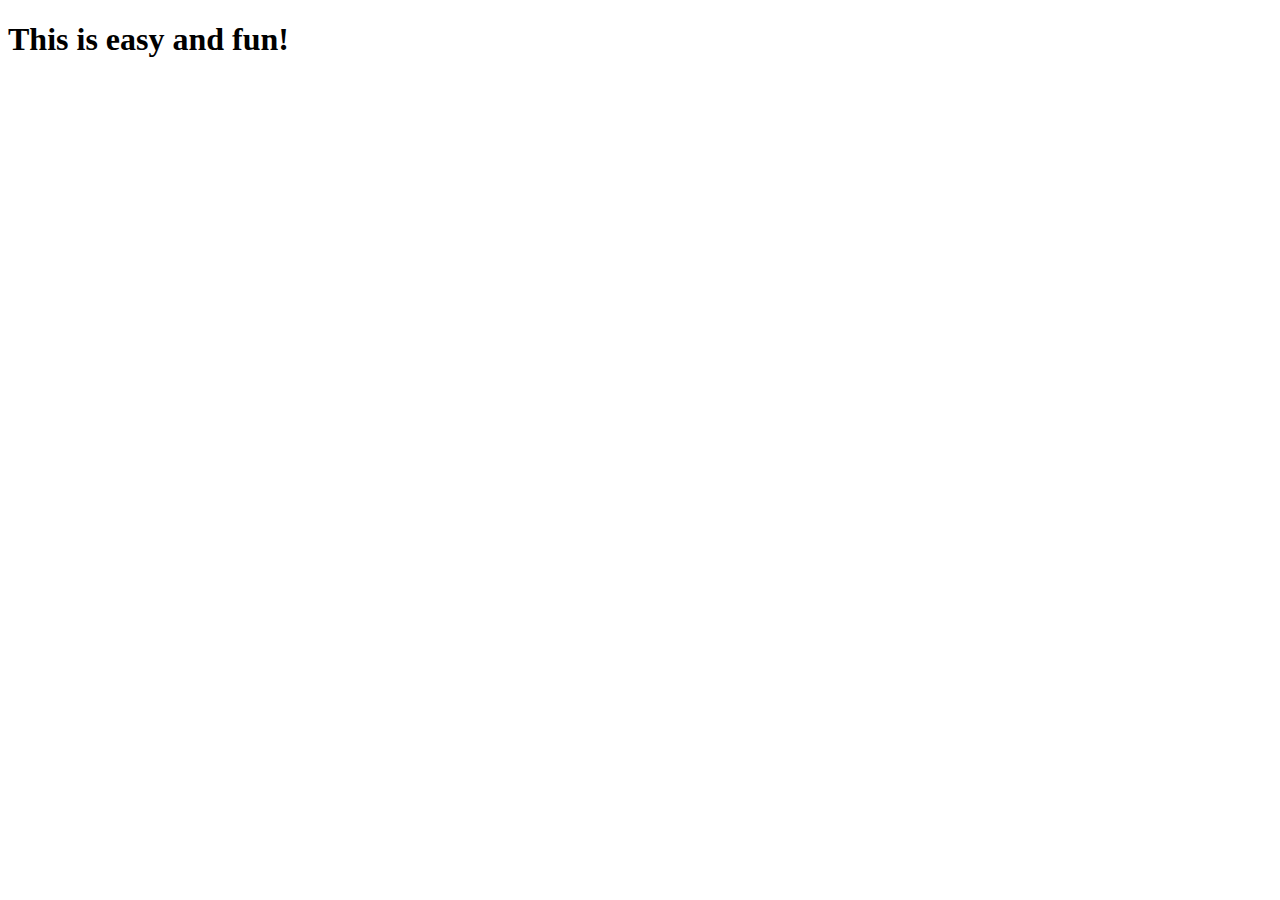
<file: 2.1.4/index.html>
<!doctype html>
<html lang="en">
    <head>
        <meta charset="utf-8">
        <title>Jane Jones' Website</title>
    </head>
   <body>
        <h1>
            This is easy and fun!
        </h1>
     <body>
</html>
</file>
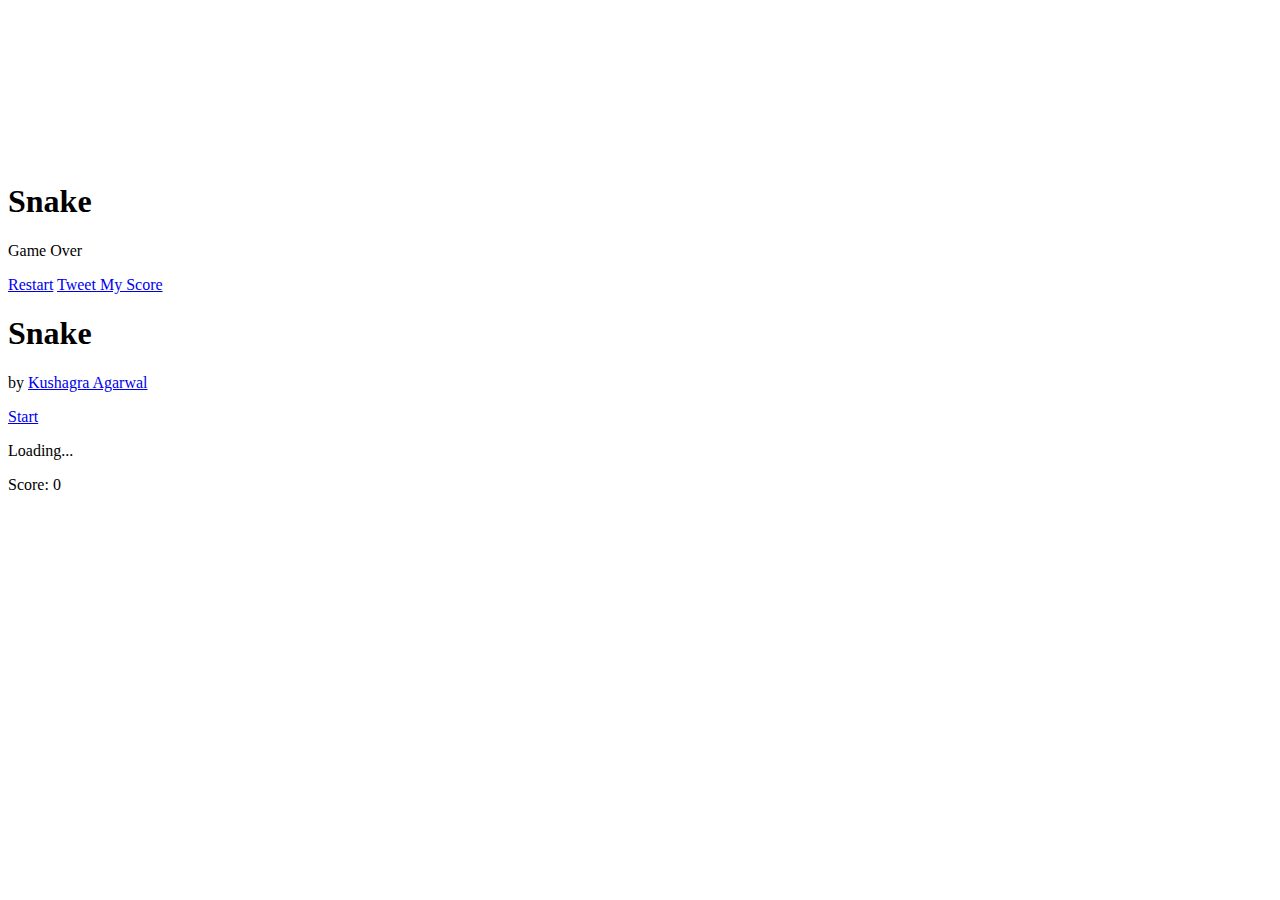
<file: snaaaaake.html>
<!DOCTYPE html>
<canvas id="canvas"></canvas>

<div id="reMenu">
	<h1 id="snake2">Snake</h1>
	<p id="info2">Game Over</p>
	<a href="javascript: void(0)" id="restart" onclick="reset()" >Restart</a> 	
	<a href="#" id="tweet" target="_blank" rel="nofollow">Tweet My Score</a> 
</div>

<div id="menu">
	<h1 id="snake">Snake</h1>
	<p id="info">by <a target="_blank" rel="nofollow" href="http://twitter.com/SolitaryDesigns">Kushagra Agarwal</a></p>
	<a href="javascript: void(0)" id="start" onclick="init()" >Start</a>
	<p id="loading">Loading...</p>
</div>

<p id="score">Score: 0</p>

<!-- Audio -->
<audio id="main_music" loop>
	<source src="http://dl.dropbox.com/u/26141789/canvas/snake/main.mp3" type="audio/mp3" />
	<source src="http://dl.dropbox.com/u/26141789/canvas/snake/main.ogg" type="audio/ogg"/>
</audio>

<audio id="gameOver">
	<source src="http://dl.dropbox.com/u/26141789/canvas/snake/go.mp3" type="audio/mp3" />
	<source src="http://dl.dropbox.com/u/26141789/canvas/snake/go.ogg" type="audio/ogg"/>
</audio>

<audio id="food">
	<source src="http://dl.dropbox.com/u/26141789/canvas/snake/food.mp3" type="audio/mp3" />
	<source src="http://dl.dropbox.com/u/26141789/canvas/snake/food.ogg" type="audio/ogg"/>
</audio>
</file>
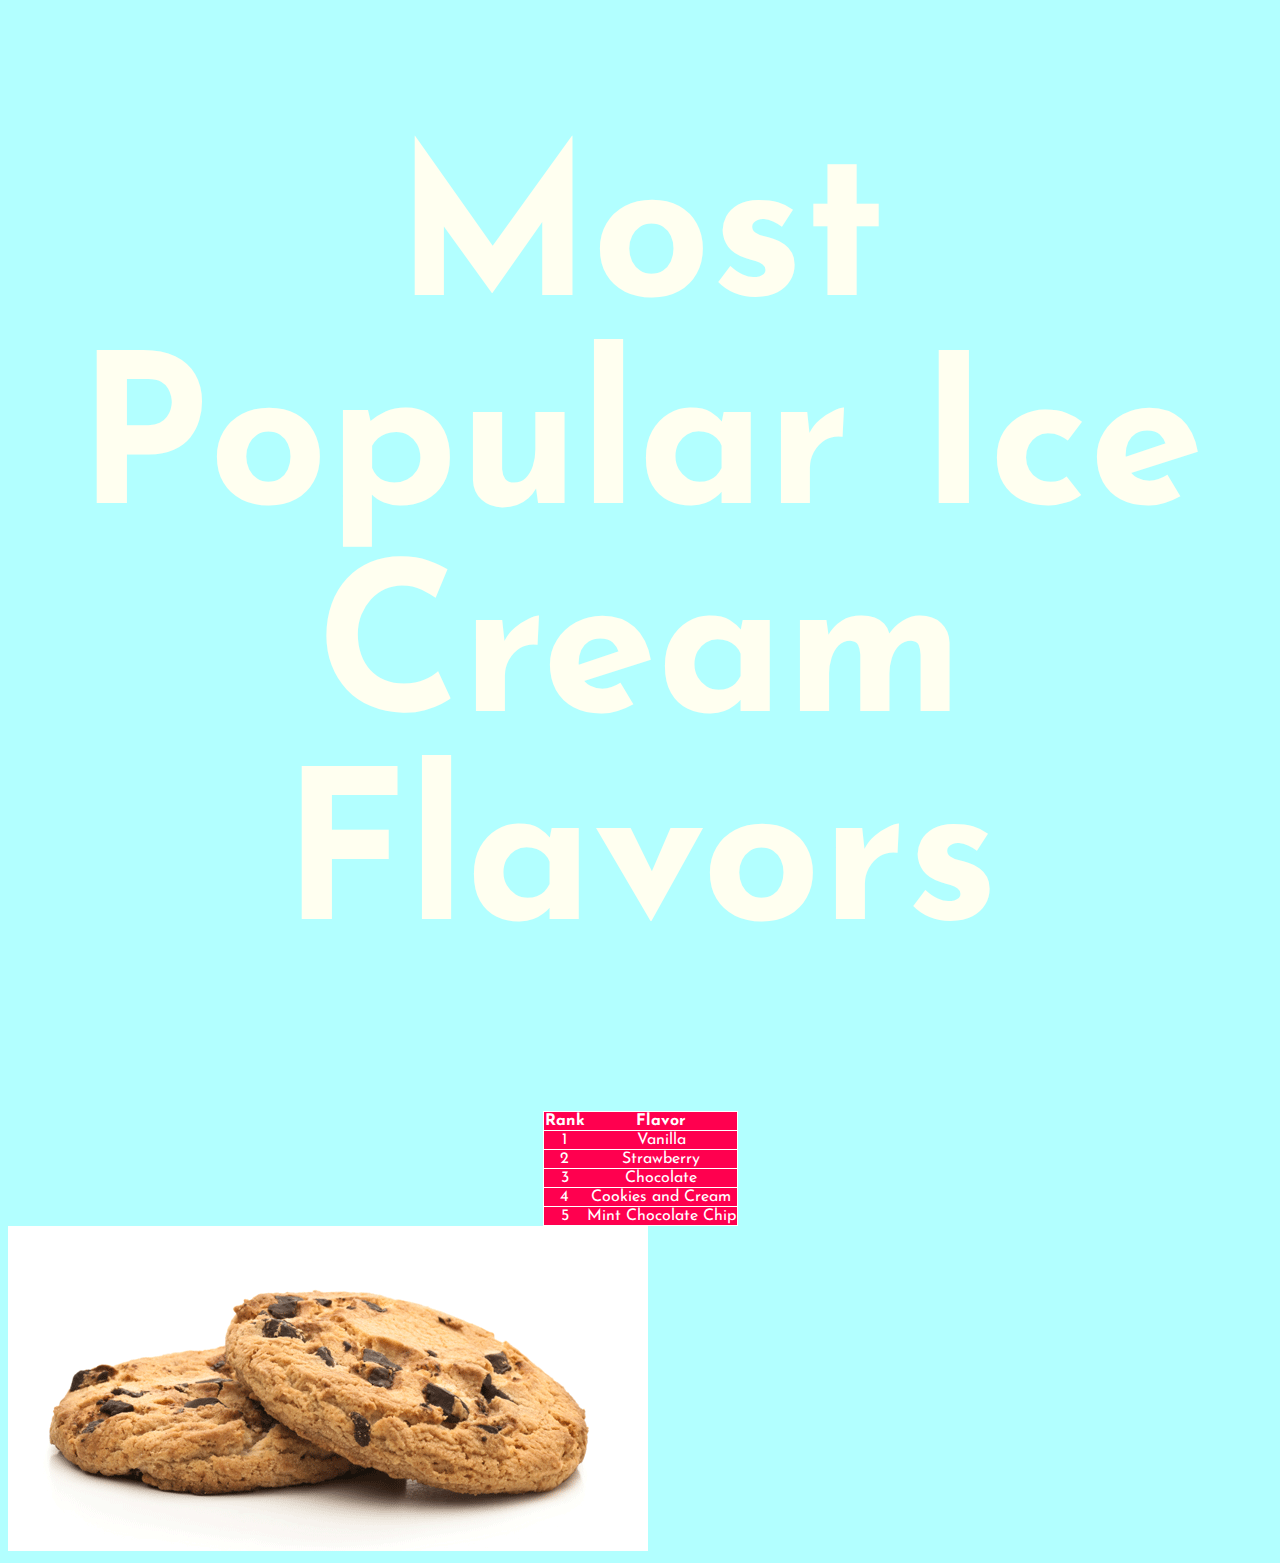
<file: 2.1.4/ice.html>
<!DOCTYPE html>
<html>
  <head>
    <style>  
      td {color: #FF0000;}
    </style>

    <link href="icecream.css" rel="stylesheet" type="text/css"> 
    <meta charset="utf-8">
    <title>I Scream For Ice Cream!</title>
  </head>
  <body>
    <h1>Most Popular Ice Cream Flavors</h1>
    <table>
      <tr><th>Rank</th><th>Flavor</th></tr>
      <tr><td style="color:#FFFFFF">1</td><td style="color:#FFFFFF">Vanilla</td></tr>
      <tr><td style="color:#FFFFFF">2</td><td style="color:#FFFFFF">Strawberry</td></tr>
      <tr><td style="color:#FFFFFF">3</td><td style="color:#FFFFFF">Chocolate</td></tr>
      <tr><td style="color:#FFFFFF">4</td><td style="color:#FFFFFF">Cookies and Cream</td></tr>
      <tr><td style="color:#FFFFFF">5</td><td style="color:#FFFFFF">Mint Chocolate Chip</td></tr>
    </table>
    <img src="images/cookies.jpg" alt="Picture of Cookies" />
  </body>
</html>
</file>
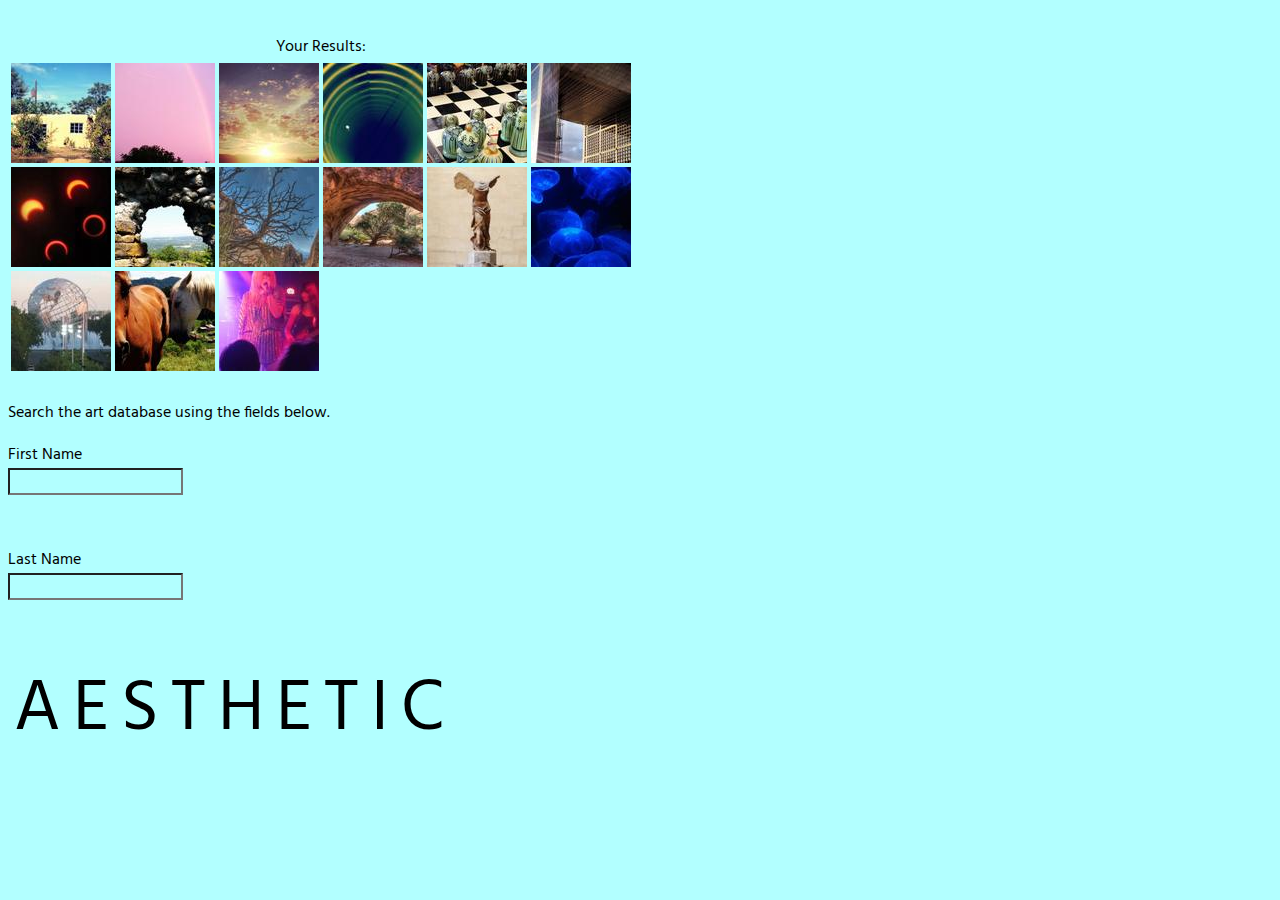
<file: 221/221.html>
<!--
221indexB.html demonstrates basic JavaScript and CSS
Unpublished work (c)2013 Project Lead The Way
CSE Activity 2.2.1 HTML5andJavaScript
Version 12/19/2013 
-->

<html>
<head>
	<style = "text/css">
		@import url('https://fonts.googleapis.com/css?family=Hind');
		* {
			font-family: Hind;
			background-color: #B2FFFF;
		}
		#img1popout {
			z-index: 5;
			position: absolute;
			width: 550px;
			height: 300px;
			top: 50px;
			border: 1px solid #fff;
			background-color: #FF004F;
		}
		#img1popin{}
		#img2popout {
			z-index: 5;
			position: absolute;
			width: 550px;
			height: 300px;
			top: 50px;
			border: 1px solid #fff;
			background-color: #FF004F;
		}
		#img2popin{}
		#img3popout {
			z-index: 5;
			position: absolute;
			width: 550px;
			height: 300px;
			top: 50px;
			border: 1px solid #fff;
			background-color: #FF004F;
		}
		#img3popin{}
		#img4popout {
			z-index: 5;
			position: absolute;
			width: 550px;
			height: 300px;
			top: 50px;
			border: 1px solid #fff;
			background-color: #FF004F;
		}
		#img4popin{}
		#button{
			border: 5px;
			font-size: 72px;
			letter-spacing: 12px;
		}
		
	</style>
	<script type = "text/javascript">
	
		var thumb1;
		var thumb2;
		
		function initPopout()
		{
			thumb1 = document.getElementById("image1"); 
			
			thumb1.onmouseover = showDetailedView1;
			
			thumb2 = document.getElementById("image2"); 
			
			thumb2.onmouseover = showDetailedView2;
			
			var thumb3 = document.getElementById("image3"); 
			
			thumb3.onmouseover = showDetailedView3;
			
			var thumb4 = document.getElementById("image4"); 
			
			thumb4.onmouseover = showDetailedView4;
		}

		function showDetailedView1()
		{

			var im1 = document.getElementById("img1popin");
			im1.id = "img1popout";
			im1.innerHTML = "<br /><TABLE><TR><TH rowspan='3'><img src='aprilla/pic1.jpg' width='250'><TH align='left'>Artist's Name: <TH align='left'>Aprill Aronie<TR><TH align='left'>File Name: <TH align='left'>pic1.jpg<TR></TABLE> ";
			var popOut = document.getElementById("img1popout");
			popOut.onmouseout = hideDetailedView1;	
			alert("Now viewing image1!");
	
		}
		
		function showDetailedView2()
		{

			var im2 = document.getElementById("img2popin");
			im2.id = "img2popout";
			im2.innerHTML = "<br /><TABLE><TR><TH rowspan='3'><img src='aprilla/pic2.jpg' width='250'><TH align='left'>Artist's Name: <TH align='left'>Aprill Aronie<TR><TH align='left'>File Name: <TH align='left'>pic2.jpg<TR></TABLE> ";
			var popOut = document.getElementById("img2popout");
			popOut.onmouseout = hideDetailedView2;	
			alert("Now viewing image2!");
	
		}
		
		function showDetailedView3()
		{

			var im3 = document.getElementById("img3popin");
			im3.id = "img3popout";
			im3.innerHTML = "<br /><TABLE><TR><TH rowspan='3'><img src='aprilla/pic3.jpg' width='250'><TH align='left'>Artist's Name: <TH align='left'>Aprill Aronie<TR><TH align='left'>File Name: <TH align='left'>pic3.jpg<TR></TABLE> ";
			var popOut = document.getElementById("img3popout");
			popOut.onmouseout = hideDetailedView3;	
			alert("Now viewing image3!");
	
		}
		
		function showDetailedView4()
		{

			var im4 = document.getElementById("img4popin");
			im4.id = "img4popout";
			im4.innerHTML = "<br /><TABLE><TR><TH rowspan='3'><img src='aprilla/pic4.jpg' width='250'><TH align='left'>Artist's Name: <TH align='left'>Aprill Aronie<TR><TH align='left'>File Name: <TH align='left'>pic4.jpg<TR></TABLE> ";
			var popOut = document.getElementById("img4popout");
			popOut.onmouseout = hideDetailedView4;	
			alert("Now viewing image4!");
	
		}

		function hideDetailedView1()
		{
			var im1 = document.getElementById("img1popout");
			im1.id = "img1popin";
			im1.innerHTML = "";
		}
		
		function hideDetailedView2()
		{
			var im2 = document.getElementById("img2popout");
			im2.id = "img2popin";
			im2.innerHTML = "";
		}
		
		function hideDetailedView3()
		{
			var im3 = document.getElementById("img3popout");
			im3.id = "img3popin";
			im3.innerHTML = "";
		}
		
		function hideDetailedView4()
		{
			var im4 = document.getElementById("img4popout");
			im4.id = "img4popin";
			im4.innerHTML = "";
		}
	</script>
</head>
<body onload="initPopout();">
<br>
<table>
	<caption>Your Results:</caption>
	<tbody>
	<tr>
		<td>
			<img id="image1" src="aprilla/pic1thumb.jpg"><div id = "img1popin" onmouseover="mouseOver(this);"></div>
		</td>
		<td>
			<img id="image2" src="aprilla/pic2thumb.jpg"><div id = "img2popin" onmouseover="mouseOver(this);"></div> <!-- new -->
		</td>
		<td>
			<img id="image3" src="aprilla/pic3thumb.jpg"><div id = "img3popin" onmouseover="mouseOver(this);"></div> <!-- new -->
		</td>
		<td>
			<img id="image4" src="aprilla/pic4thumb.jpg"><div id = "img4popin" onmouseover="mouseOver(this);"></div> <!-- new -->
		</td>
		<td>
			<img src="aprilla/pic5thumb.jpg">
		</td>
		<td>
			<img src="aprilla/pic6thumb.jpg">
		</td>
	</tr>
	<tr>
		<td>
			<img src="aprilla/pic7thumb.jpg">
		</td>
		<td>
			<img src="aprilla/pic8thumb.jpg">
		</td>
		<td>
			<img src="aprilla/pic9thumb.jpg">
		</td>
		<td>
			<img src="aprilla/pic10thumb.jpg">
		</td>
		<td>
			<img src="aprilla/pic11thumb.jpg">
		</td>
		<td>
			<img src="aprilla/pic12thumb.jpg">
		</td>
	</tr>
	<tr>
		<td>
			<img src="aprilla/pic13thumb.jpg">
		</td>
		<td>
			<img src="aprilla/pic14thumb.jpg">
		</td>
		<td>
			<img src="aprilla/pic15thumb.jpg">
		</td>
	</tr>
	</tbody>
</table>
<br>
Search the art database using the fields below.
<form method="post" action="index1.html">
	<pre>
First Name
<input type="text" name="firstname">
<br>
Last Name
<input type="text" name="lastname">
<br>
<input type="submit" value="AESTHETIC" id= "button">
	</pre>
</form>
</body>
</html>
</file>
<file: 2.1.4/icecream.css>
@import url('https://fonts.googleapis.com/css?family=Josefin+Sans');
body{
	font-family: "Marker Felt", "Josefin Sans", fantasy;
	color: #003366;
	background-color:#B2FFFF;
}

h1 {
	font-size: 13em;
	text-align: center;
	color: #FFFFF0
;
}

table {
	margin-left: auto;
	margin-right: auto;
	text-align: left;
	border-collapse: collapse;
	cellspacing: 0px;
}

tr {
	border: 1px solid #ffffff;
	border-spacing: 10px;
	font-style: "Josefin Sans";
	text-align: center;
	background-color: #FF004F; 
}

th {
	text-align: center;
	font-style: "Josefin Sans";
	color: #ffffff;
	background-color: #FF004F;
}
</file>
